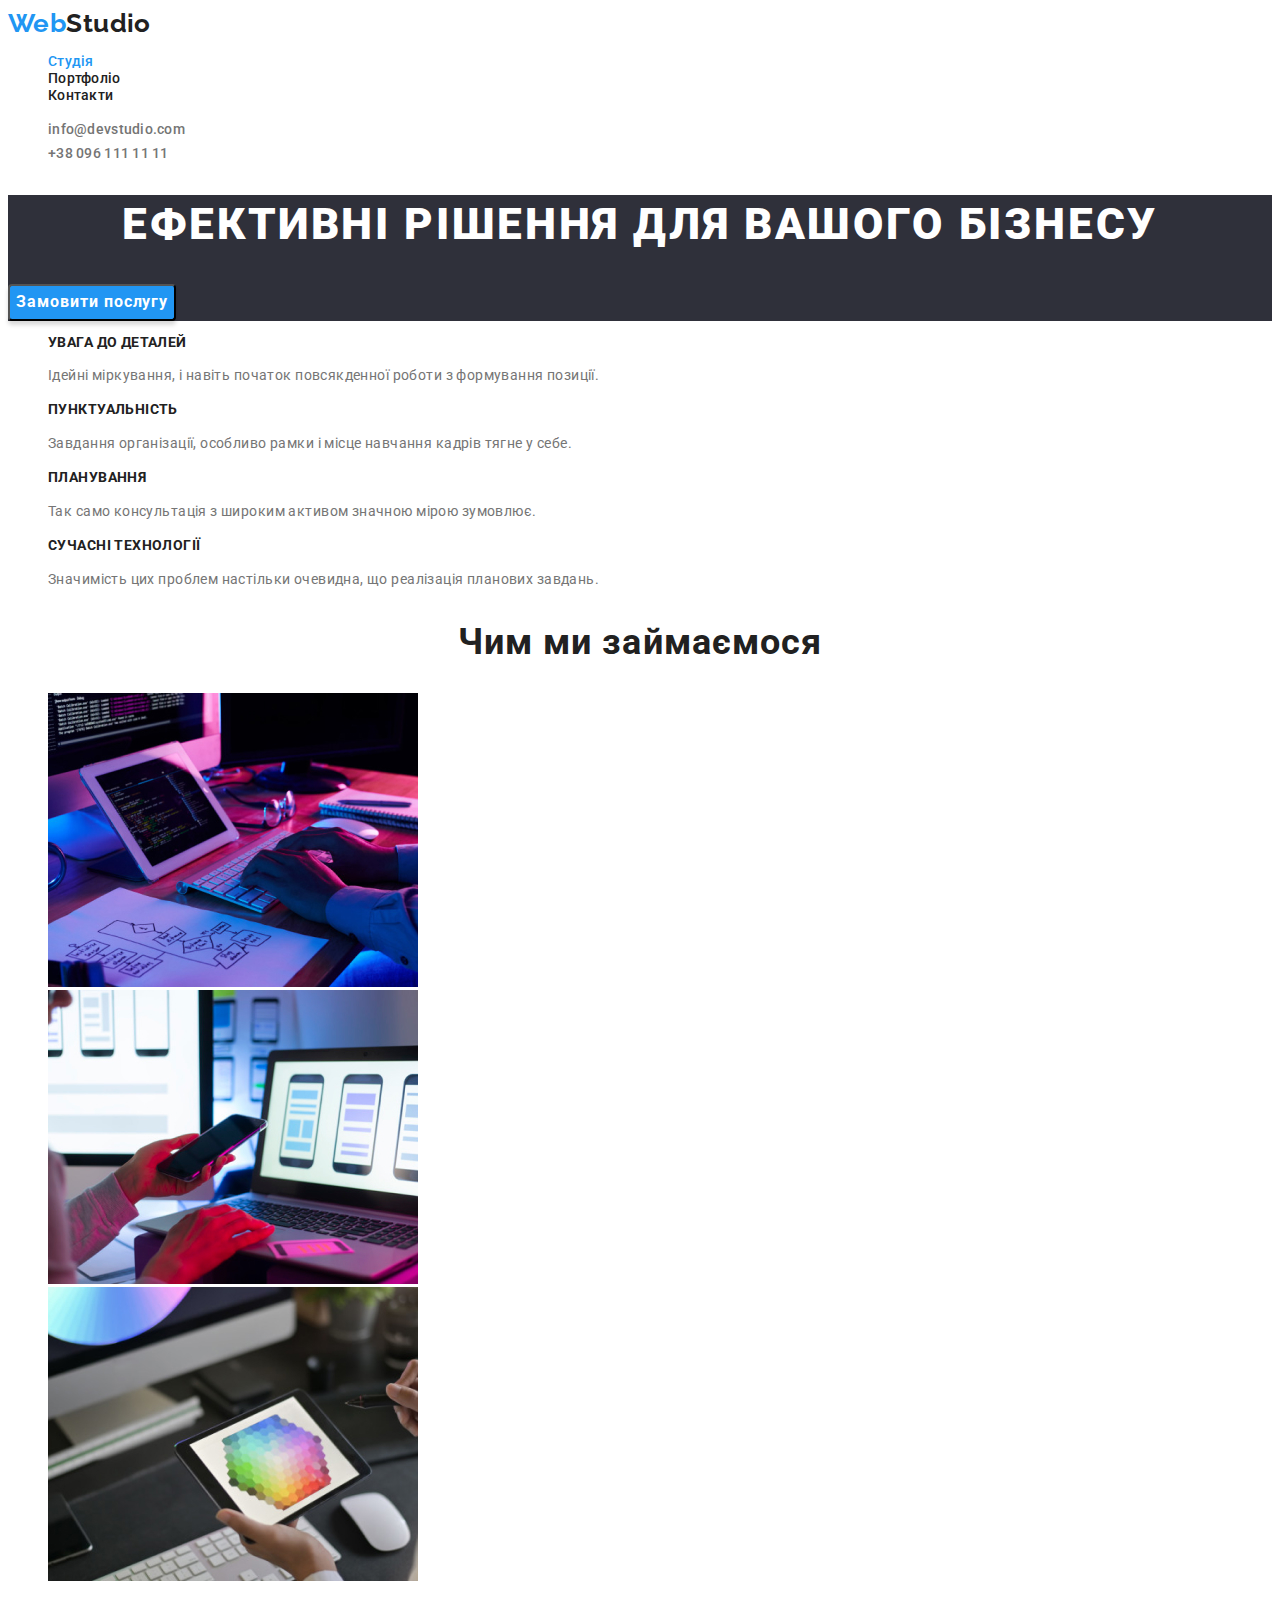
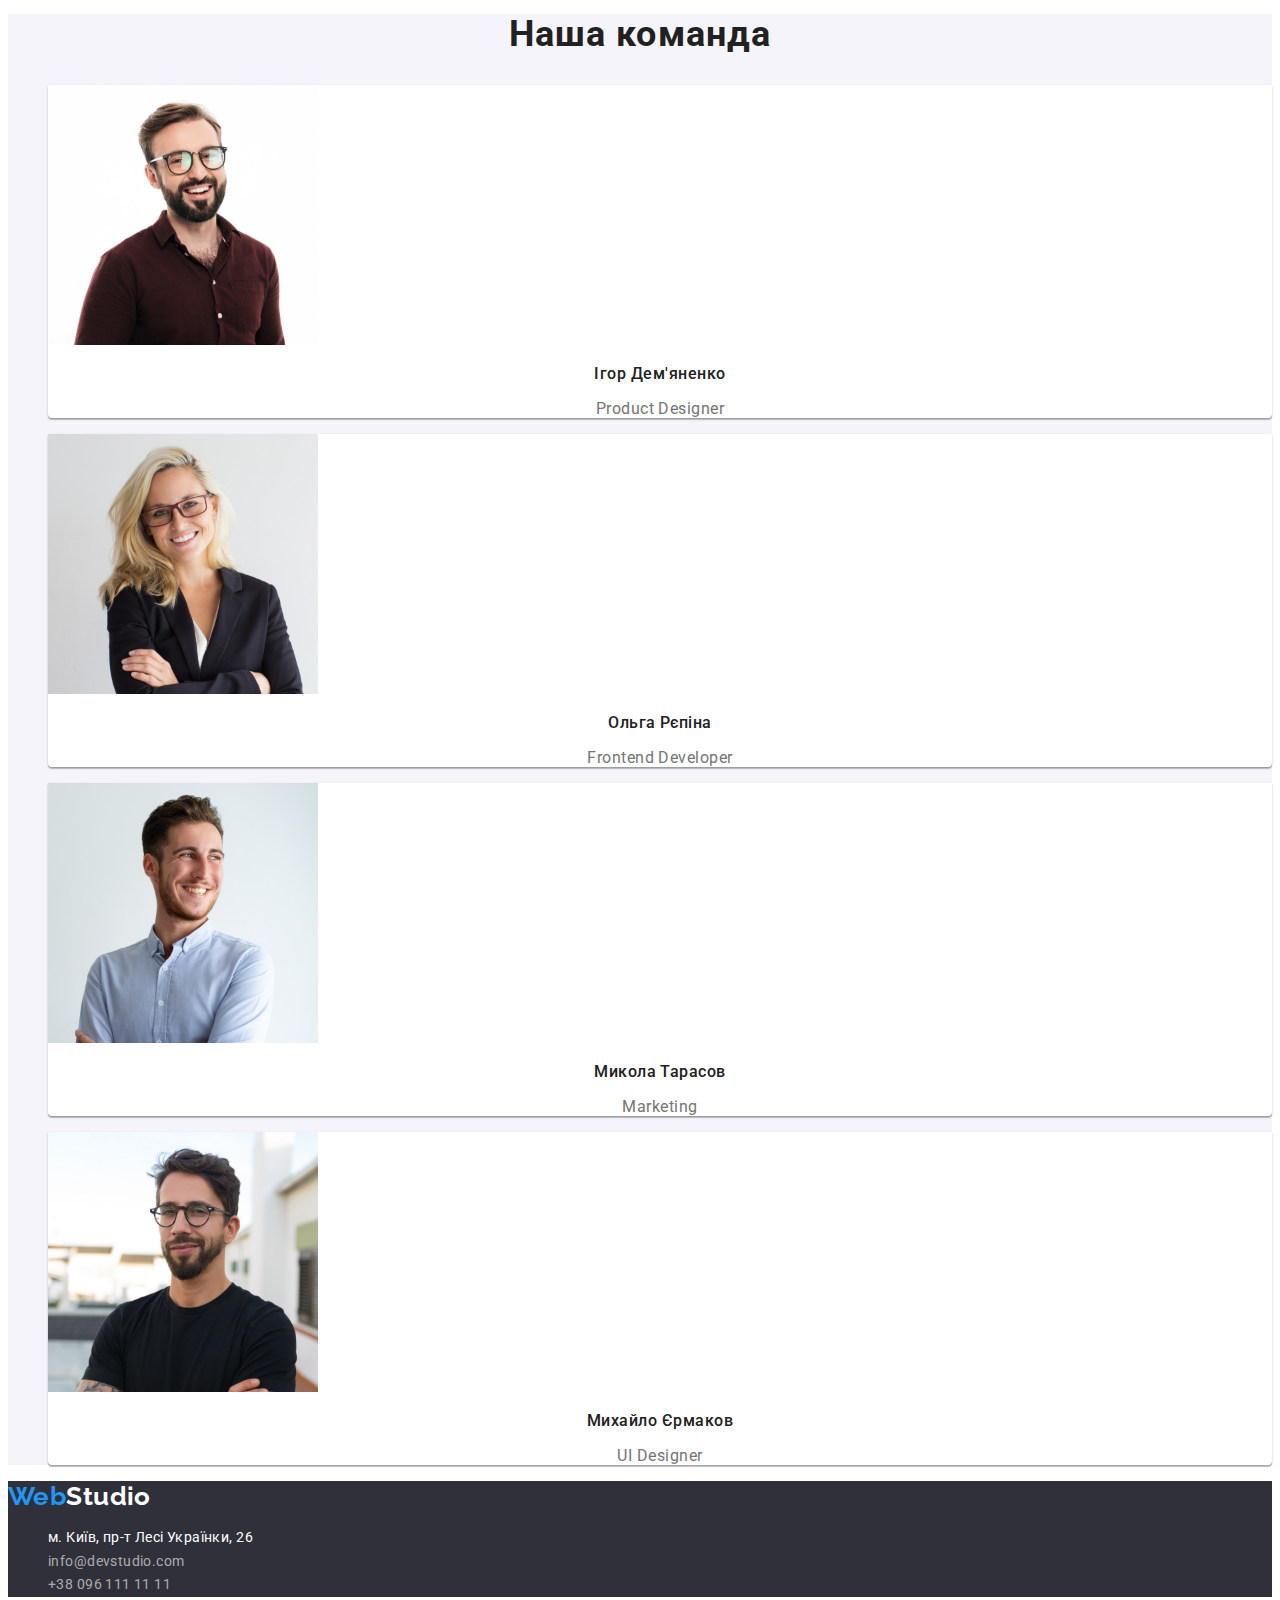
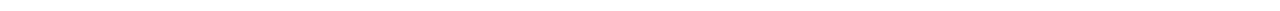
<file: index.html>
<!DOCTYPE html>
<html lang="uk">
<head>
    <meta charset="UTF-8">
    <meta http-equiv="X-UA-Compatible" content="IE=edge">
    <meta name="viewport" content="width=device-width, initial-scale=1.0">
    <title>Студія</title>
    <link rel="stylesheet" href="./css/styles.css">
    <link rel="preconnect" href="https://fonts.googleapis.com">
    <link rel="preconnect" href="https://fonts.gstatic.com" crossorigin>
    <link href="https://fonts.googleapis.com/css2?family=Raleway:wght@700&display=swap" rel="stylesheet">
    <link href="https://fonts.googleapis.com/css2?family=Raleway:wght@700&family=Roboto:wght@400;500;700;900&display=swap"
        rel="stylesheet">
</head>
<body>
    <header>
        <nav>
        <a class="logo-link" href="./index.html">Web<span class="logo-header">Studio</span></a>
        <ul>
            <li><a class="nav-list current" href="./index.html">Студія</a></li>
            <li><a class="nav-list" href="./portfolio.html">Портфоліо</a></li>
            <li><a class="nav-list" href="">Контакти</a></li>
        </ul>
        </nav>
        <ul>
            <li>
                <a class="contact-list" href="mailto:info@devstudio.com">info@devstudio.com</a>
            </li>
            <li>
                <a class="contact-list" href="tel:+380961111111">+38 096 111 11 11</a>
            </li>
        </ul>
    </header>
    <main>
        <section class="hero-section"><h1 class="hero-title">ЕФЕКТИВНІ РІШЕННЯ ДЛЯ ВАШОГО БІЗНЕСУ</h1>
            <button type="button" class="hero-button"><span class="button-text">Замовити послугу</span></button>
        </section>
    <section>
        <h2 class="vissualy-hidden">Наші особливості</h2>
        <ul>
            <li>
                <h3 class="section-list">УВАГА ДО ДЕТАЛЕЙ</h3>
                <p class="section-list-text">Ідейні міркування, і навіть початок повсякденної роботи з формування позиції.</p>
            </li>
            <li>
                <h3 class="section-list">ПУНКТУАЛЬНІСТЬ</h3>
                <p class="section-list-text">Завдання організації, особливо рамки і місце навчання кадрів тягне у себе.</p>
            </li>
            <li>
                <h3 class="section-list">ПЛАНУВАННЯ</h3>
                <p class="section-list-text">Так само консультація з широким активом значною мірою зумовлює.</p>
            </li>
            <li>
                <h3 class="section-list">СУЧАСНІ ТЕХНОЛОГІЇ</h3>
                <p class="section-list-text">Значимість цих проблем настільки очевидна, що реалізація планових завдань.</p>
            </li>
        </ul>
    </section>
        <section>
        <h2 class="section-title">Чим ми займаємося</h2>
        <ul>
            <li><img src="./images/imgwhatwedo1.jpg" alt="чим_ми_займаємось1" width="370"></li>
            <li><img src="./images/imgwhatwedo2.jpg" alt="чим_ми_займаємось2" width="370"></li>
            <li><img src="./images/imgwhatwedo3.jpg" alt="чим_ми_займаємось3" width="370"></li>
        </ul>
        </section>
    <section class="team">
        <h2 class="section-title">Наша команда</h2>
        <ul>
            <li class="team-list"><img src="./images/imgourteam1.jpg" alt="наша_команда1" width="270">
            <h3 class="teammate-name">Ігор Дем'яненко</h3>
            <p class="teammate-text">Product Designer</p>
            </li>
            <li class="team-list"><img src="./images/imgourteam2.jpg" alt="наша_команда2" width="270">
            <h3 class="teammate-name">Ольга Рєпіна</h3>
            <p class="teammate-text">Frontend Developer</p>
            </li>
            <li class="team-list"><img src="./images/imgourteam3.jpg" alt="наша_команда3" width="270">
            <h3 class="teammate-name">Микола Тарасов</h3>
            <p class="teammate-text">Marketing</p>
            </li>
            <li class="team-list"><img src="./images/imgourteam4.jpg" alt="наша_команда4" width="270">
            <h3 class="teammate-name">Михайло Єрмаков</h3>
            <p class="teammate-text">UI Designer</p>
            </li>
        </ul>
    </section>
    </main>
    <footer>
        <a class="logo-link" href="./index.html">Web<span class="logo-footer">Studio</span></a>
        <address>
        <ul>
        <li>
            <a class="address-link" href="">м. Київ, пр-т Лесі Українки, 26</a>
        </li>
        <li>
            <a class="footer-nav" href="mailto:info@devstudio.com">info@devstudio.com</a>
        </li>
        <li>
            <a class="footer-nav" href="tel:+380961111111">+38 096 111 11 11</a>
        </li>
        </ul>
        </address>
        </footer>
</body>
</html>
</file>
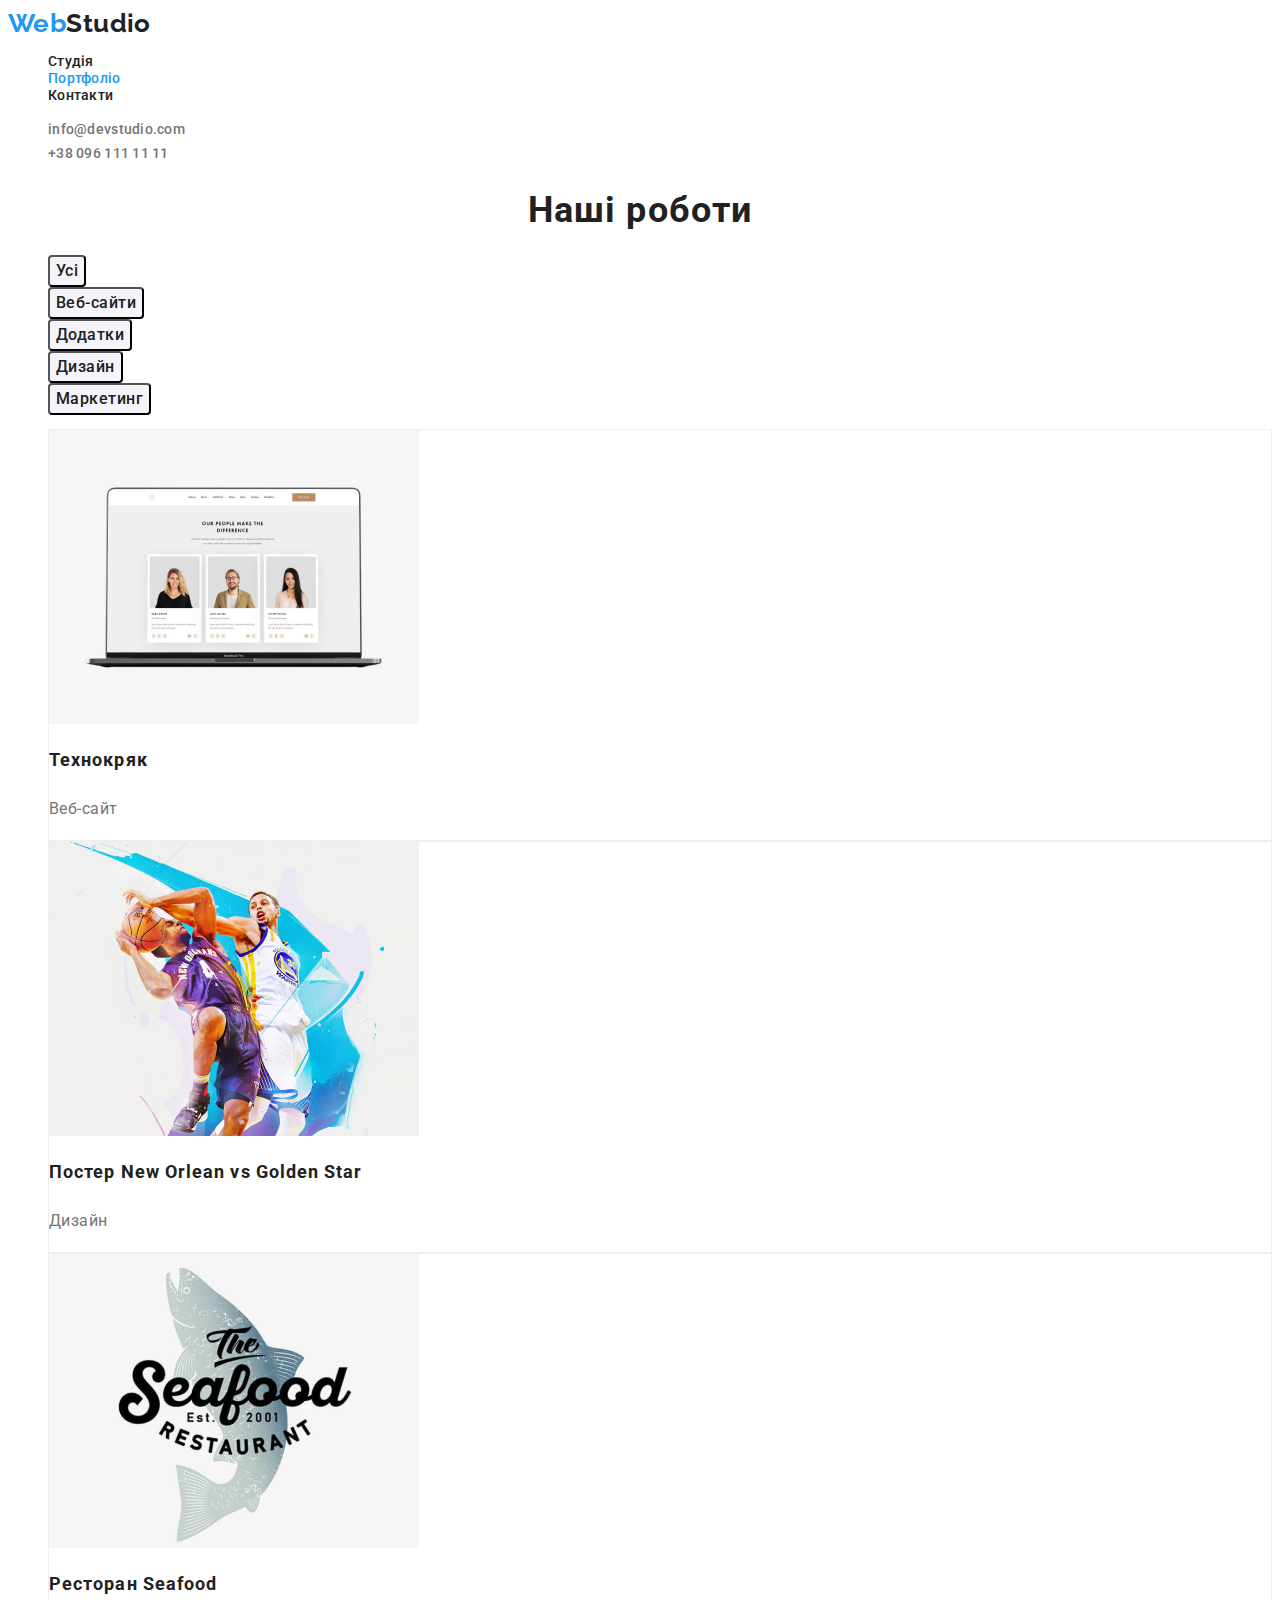
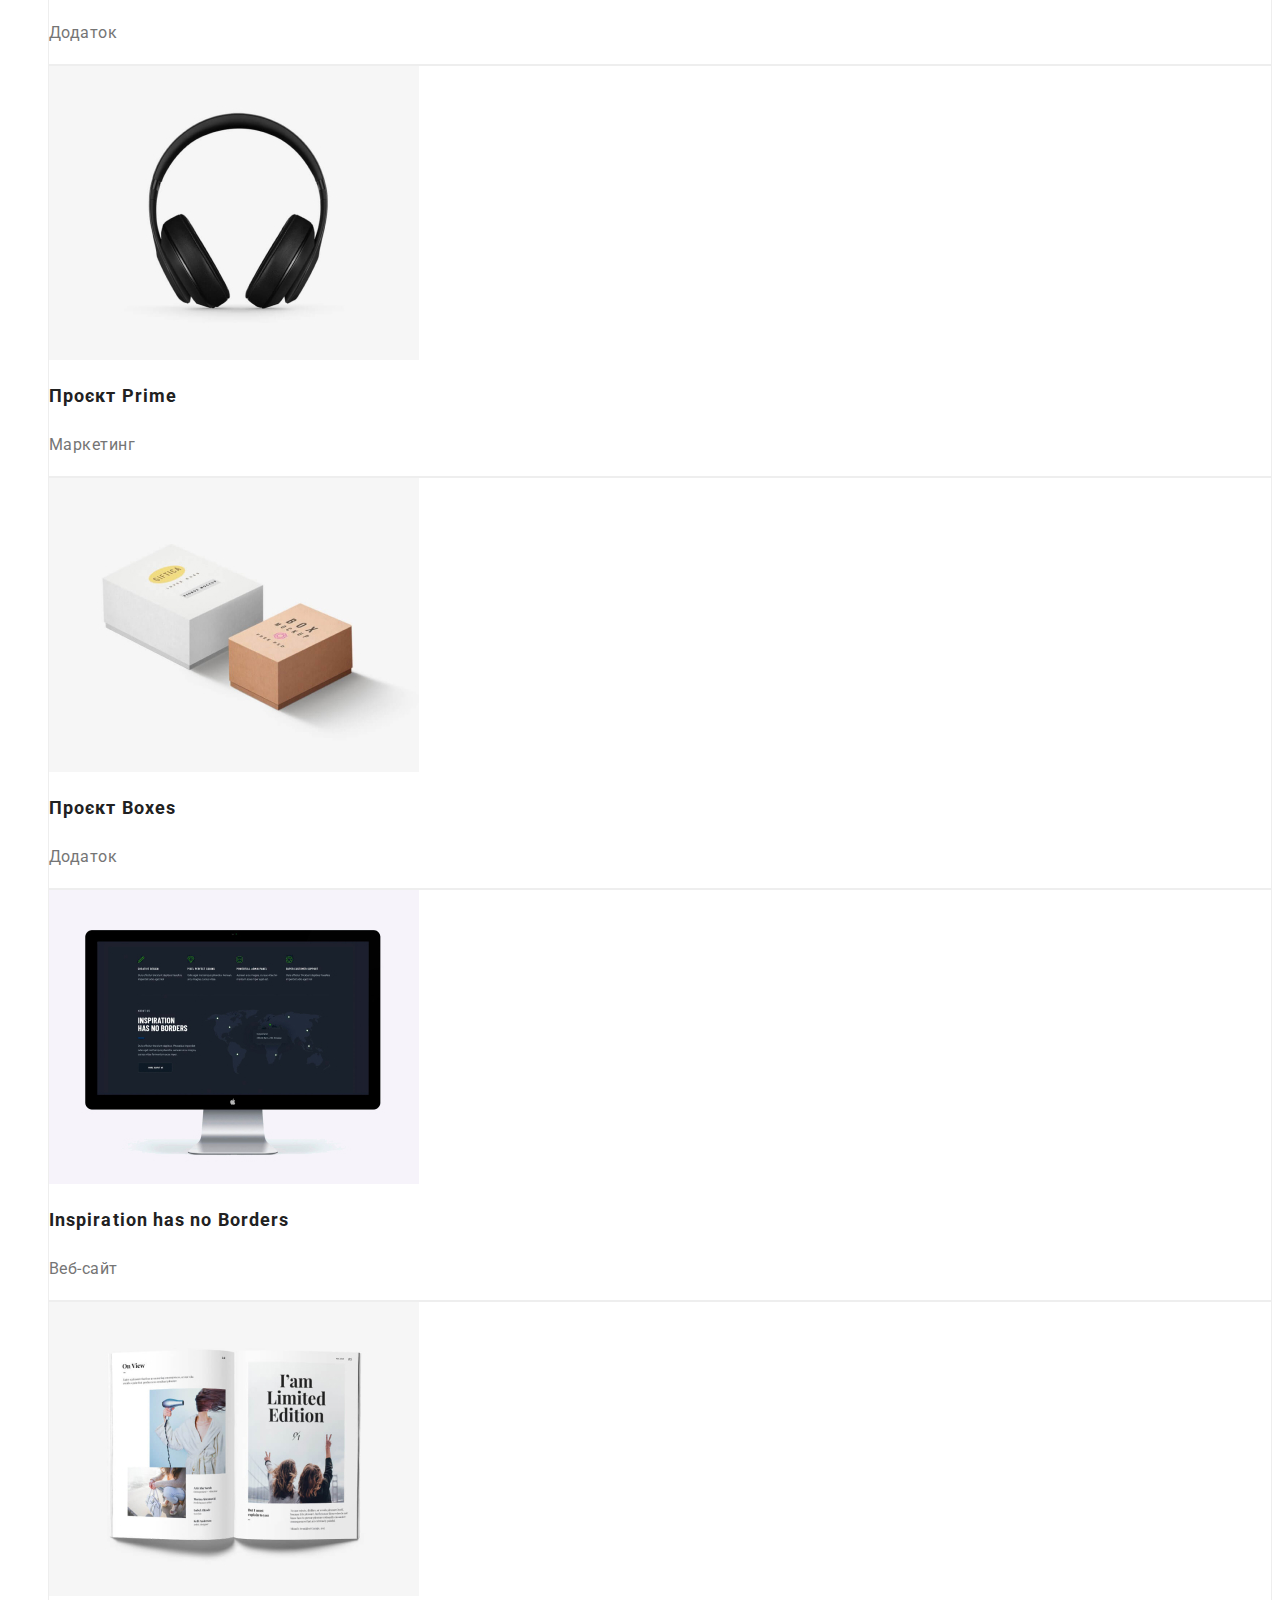
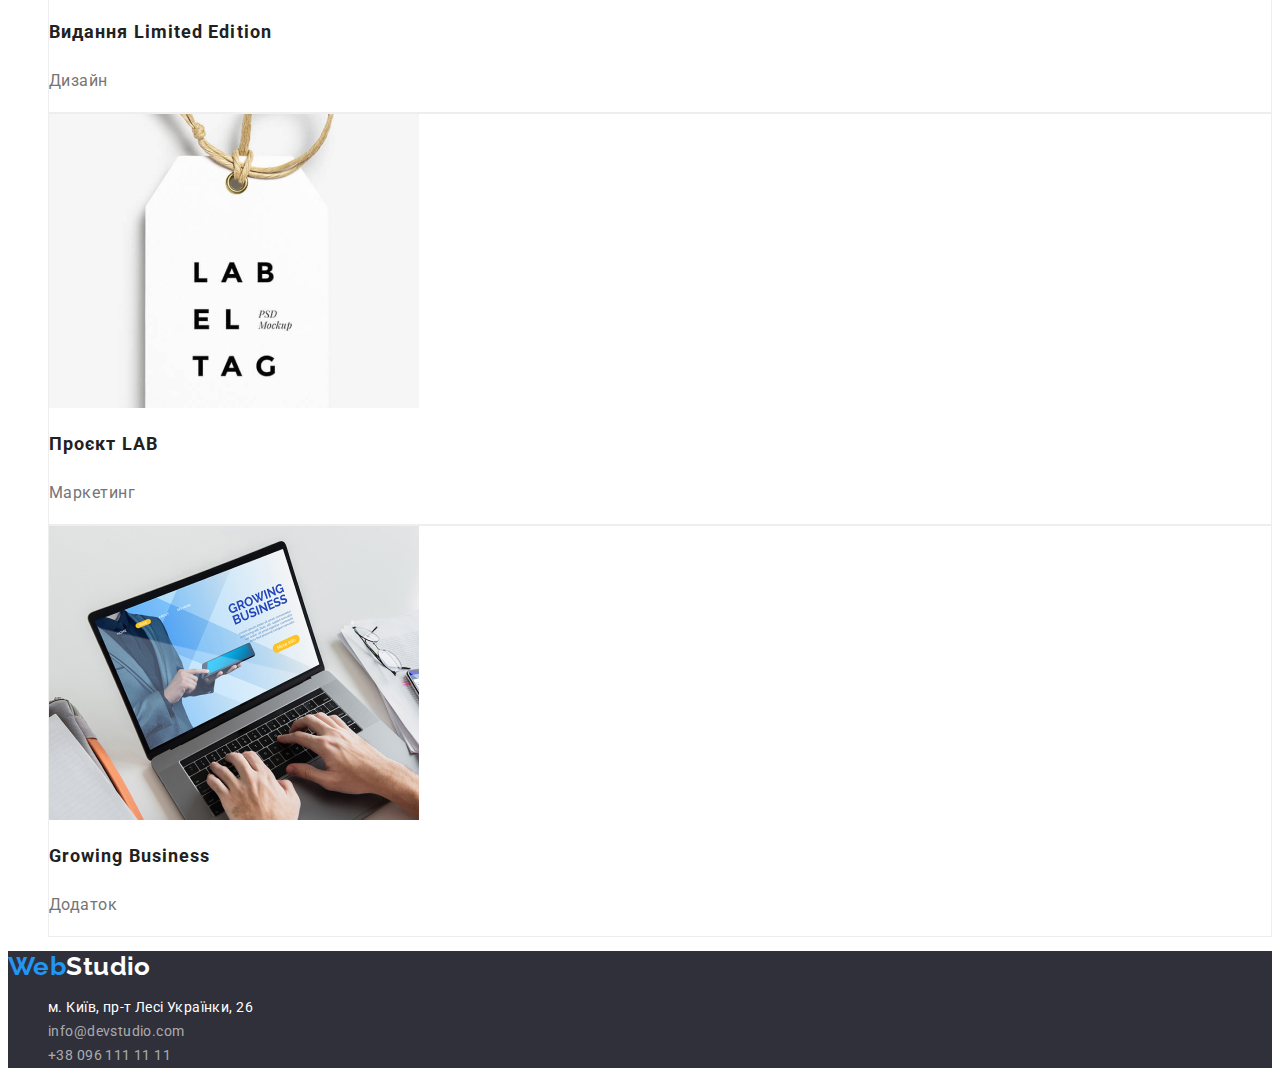
<file: portfolio.html>
<!DOCTYPE html>
<html lang="uk">

<head>
    <meta charset="UTF-8">
    <meta http-equiv="X-UA-Compatible" content="IE=edge">
    <meta name="viewport" content="width=device-width, initial-scale=1.0">
    <title>Портфоліо</title>
    <link rel="stylesheet" href="./css/styles.css">
    <link rel="preconnect" href="https://fonts.googleapis.com">
    <link rel="preconnect" href="https://fonts.gstatic.com" crossorigin>
    <link href="https://fonts.googleapis.com/css2?family=Raleway:wght@700&display=swap" rel="stylesheet">
    <link href="https://fonts.googleapis.com/css2?family=Raleway:wght@700&family=Roboto:wght@400;500;700;900&display=swap"
        rel="stylesheet">
</head>
<body>
    <header>
        <nav>
            <a class="logo-link" href="./index.html">Web<span class="logo-header">Studio</span></a>
            <ul>
                <li><a class="nav-list" href="./index.html">Студія</a></li>
                <li><a class="nav-list current" href="./portfolio.html">Портфоліо</a></li>
                <li><a class="nav-list" href="">Контакти</a></li>
            </ul>
        </nav>
        <ul>
            <li>
                <a class="contact-list" href="mailto:info@devstudio.com">info@devstudio.com</a>
            </li>
            <li>
                <a class="contact-list" href="tel:+380961111111">+38 096 111 11 11</a>
            </li>
        </ul>
    </header>
    <main>
        <section>
            <h1 class="section-title">Наші роботи</h1>
            <ul>
                <li>
                    <button type="button" class="filter-button">Усі</button>
                </li>
                <li>
                    <button type="button" class="filter-button">Веб-сайти</button>
                </li>
                <li>
                    <button type="button" class="filter-button">Додатки</button>
                </li>
                <li>
                    <button type="button" class="filter-button">Дизайн</button>
                </li>
                <li>
                    <button type="button" class="filter-button">Маркетинг</button>
                </li>
            </ul>
            <ul>
                <li class="portfolio-list"><img src="./images/imgportfolio1.jpg" alt="portfolio1" width="370">
                <h2 class="portfolio-name">Технокряк</h2>
                <p class="portfolio-text">Веб-сайт</p>
                </li>
                <li class="portfolio-list"><img src="./images/imgportfolio2.jpg" alt="portfolio2" width="370">
                <h2 class="portfolio-name">Постер New Orlean vs Golden Star</h2>
                <p class="portfolio-text">Дизайн</p>
                </li>
                <li class="portfolio-list"><img src="./images/imgportfolio3.jpg" alt="portfolio3" width="370">
                <h2 class="portfolio-name">Ресторан Seafood</h2>
                <p class="portfolio-text">Додаток</p>
                </li>
                <li class="portfolio-list"><img src="./images/imgportfolio4.jpg" alt="portfolio4" width="370">
                <h2 class="portfolio-name">Проєкт Prime</h2>
                <p class="portfolio-text">Маркетинг</p>
                </li>
                <li class="portfolio-list"><img src="./images/imgportfolio5.jpg" alt="portfolio5" width="370">
                <h2 class="portfolio-name">Проєкт Boxes</h2>
                <p class="portfolio-text">Додаток</p>
                </li>
                <li class="portfolio-list"><img src="./images/imgportfolio6.jpg" alt="portfolio6" width="370">
                <h2 class="portfolio-name">Inspiration has no Borders</h2>
                <p class="portfolio-text">Веб-сайт</p>
                </li>
                <li class="portfolio-list"><img src="./images/imgportfolio7.jpg" alt="portfolio7" width="370">
                    <h2 class="portfolio-name">Видання Limited Edition</h2>
                    <p class="portfolio-text">Дизайн</p>
                </li>
                <li class="portfolio-list"><img src="./images/imgportfolio8.jpg" alt="portfolio8" width="370">
                    <h2 class="portfolio-name">Проєкт LAB</h2>
                    <p class="portfolio-text">Маркетинг</p>
                </li>
                <li class="portfolio-list"><img src="./images/imgportfolio9.jpg" alt="portfolio9" width="370">
                    <h2 class="portfolio-name">Growing Business</h2>
                    <p class="portfolio-text">Додаток</p>
                </li>
            </ul>
        </section>
    </main>
    <footer>
        <a class="logo-link" href="./index.html">Web<span class="logo-footer">Studio</span></a>
        <address>
            <ul>
                <li>
                    <a class="address-link" href="">м. Київ, пр-т Лесі Українки, 26</a>
                </li>
                <li>
                    <a class="footer-nav" href="mailto:info@devstudio.com">info@devstudio.com</a>
                </li>
                <li>
                    <a class="footer-nav" href="tel:+380961111111">+38 096 111 11 11</a>
                </li>
            </ul>
        </address>
    </footer>
    </body>
    
    </html>
</file>
<file: css/styles.css>
:root {
    --primary-text-color: rgba(33, 33, 33, 1);
    --secondaty-text-color: rgba(117, 117, 117, 1);
    --title-text-color: rgba(33, 33, 33, 1);
    --accent-color: rgba(33, 150, 243, 1);
    --primary-bg-color: rgba(255, 255, 255, 1);
    --footer-bg-color: rgba(47, 48, 58, 1);
    --secondary-bg-color: rgba(245, 244, 250, 1);

}
/*Header*/


.logo-header {
    color: var(--title-text-color);
    font-family: 'Raleway';
        font-style: normal;
        font-weight: 700;
        font-size: 26px;
        line-height: 1.19;
        
}
.logo-link {
    color: var(--accent-color);
    font-family: 'Raleway';
        font-style: normal;
        font-weight: 700;
        font-size: 26px;
        line-height: 1.19;
}

.nav-list {
    font-family: 'Roboto';
    font-style: normal;
    font-weight: 500;
    font-size: 14px;
    line-height: 1.14;
    letter-spacing: 0.02em;
    color: var(--primary-text-color);

}
.nav-list.current {
    color: var(--accent-color);
}

.nav-list:hover,
.nav-list:focus {
    color: var(--accent-color);
}


/*Main*/


body {
    font-family: Roboto, sans-serif;
    letter-spacing: 0.03em;
    font-size: 14px;
    color: var(--primary-text-color);
    background-color: var(--primary-bg-color);
}
ul {
    list-style: none;
}
a {
    text-decoration: none;
}
.hero-title {
        font-weight: 900;
        font-size: 44px;
        line-height: 1.36;
        letter-spacing: 0.06em;
        text-transform: uppercase;
    text-align: center;
        color:var(--primary-bg-color)
}
.hero-section {
background-color: var(--footer-bg-color);
}
.hero-button {
    color: var(--accent-color);
    background-color: var(--accent-color);
    font-family: "Roboto";
        font-weight: 700;
        font-size: 16px;
        line-height: 1.88;
        box-shadow: 0px 4px 4px rgba(0, 0, 0, 0.15);
            border-radius: 4px;
            cursor: pointer;
}
.button-text {
    font-family: Roboto, sans-serif;
        font-weight: 700;
        font-size: 16px;
        line-height: 1.88;
        letter-spacing: 0.06em;
    
        color: var(--primary-bg-color);
}
.vissualy-hidden {
    position: absolute;
    white-space: nowrap;
    width: 1px;
    height: 1px;
    overflow: hidden;
    border: 0;
    padding: 0;
    clip: rect(0 0 0 0);
    clip-path: inset(50%);
    margin: -1px;
}

.section-list {
    font-size: 14px;
        font-weight: 700;
        line-height: 1.14;
        letter-spacing: 0.03em;
        text-transform: uppercase;
    
        color: var(--primary-text-color);
}
.section-list-text {
        line-height: 1.71;
        letter-spacing: 0.03em;
        color: var(--secondaty-text-color)
}
.section-title {
        font-weight: 700;
        font-size: 36px;
        line-height: 1.14;
        letter-spacing: 0.03em;
    text-align: center;
        color: var(--title-text-color);
}
.teammate-name {
    font-weight: 500;
    font-size: 16px;
    line-height: 1.188;
    letter-spacing: 0.03em;
text-align: center;
    color: var(--primary-text-color);
}
.teammate-text {
    font-weight: 400;
    font-size: 16px;
    line-height: 1.188;
    letter-spacing: 0.03em;
text-align: center;
    color: var(--secondaty-text-color);
}
.team {
    background: var(--secondary-bg-color);
}
.team-list {
        background: var(--primary-bg-color);
        box-shadow: 0px 1px 3px rgba(0, 0, 0, 0.12), 0px 1px 1px rgba(0, 0, 0, 0.14), 0px 2px 1px rgba(0, 0, 0, 0.2);
        border-radius: 0px 0px 4px 4px;
}


/*Footer*/


footer {
    background-color: var(--footer-bg-color);
}
.footer-nav {
        font-style: normal;
        font-weight: 400;
        font-size: 14px;
        line-height: 1.71;
    
        letter-spacing: 0.03em;
    color: rgba(255, 255, 255, 0.6);
}
.logo-footer {
    color: var(--primary-bg-color);
}
.footer-nav:hover, :focus {
    color: var(--accent-color);
}
.contact-list {
    font-weight: 500;
    line-height: 1.71;
    letter-spacing: 0.02em;

    color: var(--secondaty-text-color);
}

.address-link {
    font-style: normal;
    line-height: 1.71;

    letter-spacing: 0.03em;

    color: var(--primary-bg-color);
}

.contact-list:hover,
:focus {
    color: var(--accent-color);
}

/*Portfolio*/

.filter-button {
    font-family: Roboto, sans-serif;
        background: var(--secondary-bg-color);
        border-radius: 4px;
        cursor: pointer;
        font-weight: 500;
        font-size: 16px;
        line-height: 1.63;
        letter-spacing: 0.03em;
        color: var(--primary-text-color);
}
.filter-button:hover, .filter-button:focus {
background-color: var(--accent-color);

    }
.filter-button:hover, .filter-button:focus {
color: var(--primary-bg-color);
}
.portfolio-text {
        font-weight: 400;
        font-size: 16px;
        line-height: 1.88;
        letter-spacing: 0.03em;
        color: var(--secondaty-text-color);

}
.portfolio-name {
        font-weight: 700;
        font-size: 18px;
        line-height: 2;
        letter-spacing: 0.06em;
        color: var(--primary-text-color);
}
.portfolio-list {
    box-sizing: border-box;
        background: var(--primary-bg-color);
        border: 1px solid #EEEEEE;
}
</file>
